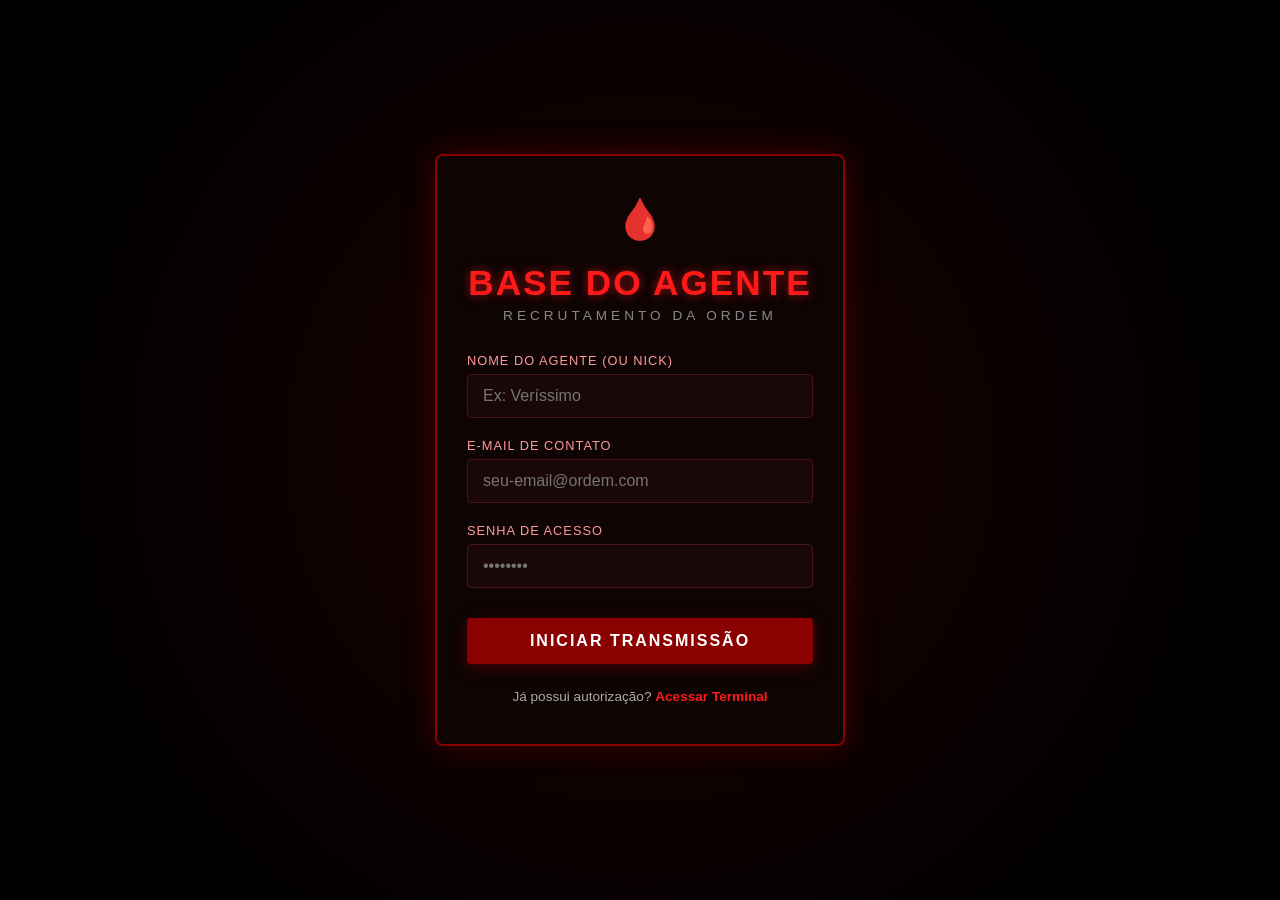
<file: index.html>
<!DOCTYPE html>
<html lang="pt-BR">
<head>
    <meta charset="UTF-8">
    <meta name="viewport" content="width=device-width, initial-scale=1.0">
    <title>Base do Agente - Ordem Paranormal</title>
    <style>
        /* Estilos Gerais e Tema de Sangue */
        * {
            margin: 0;
            padding: 0;
            box-sizing: border-box;
            font-family: 'Segoe UI', Tahoma, Geneva, Verdana, sans-serif;
        }

        body {
            background-color: #080202;
            color: #e0e0e0;
            display: flex;
            justify-content: center;
            align-items: center;
            min-height: 100vh;
            overflow-x: hidden;
            position: relative;
        }

        /* Detalhes de fundo simulando a névoa/sangue */
        body::before {
            content: '';
            position: absolute;
            top: 0;
            left: 0;
            width: 100%;
            height: 100%;
            background: radial-gradient(circle, rgba(139, 0, 0, 0.15) 0%, rgba(0, 0, 0, 0.9) 80%);
            z-index: 1;
            pointer-events: none;
        }

        .container {
            position: relative;
            z-index: 2;
            width: 100%;
            max-width: 450px;
            padding: 20px;
        }

        .card {
            background: rgba(15, 5, 5, 0.95);
            border: 2px solid #8b0000;
            border-radius: 8px;
            padding: 40px 30px;
            box-shadow: 0 0 30px rgba(139, 0, 0, 0.4);
            text-align: center;
            backdrop-filter: blur(5px);
        }

        /* Cabeçalho */
        .logo-area h1 {
            font-size: 2.2rem;
            color: #ff1a1a;
            letter-spacing: 2px;
            text-transform: uppercase;
            margin-bottom: 5px;
            text-shadow: 0 0 10px rgba(255, 26, 26, 0.6);
        }

        .logo-area p {
            font-size: 0.85rem;
            color: #888;
            text-transform: uppercase;
            letter-spacing: 4px;
            margin-bottom: 30px;
        }

        .elemento-simbolo {
            color: #ff1a1a;
            font-size: 2.5rem;
            margin-bottom: 20px;
            animation: pulsar 3s infinite alternate;
        }

        /* Formulário */
        .form-group {
            text-align: left;
            margin-bottom: 20px;
        }

        .form-group label {
            display: block;
            font-size: 0.8rem;
            color: #ff9999;
            text-transform: uppercase;
            letter-spacing: 1px;
            margin-bottom: 6px;
        }

        .form-group input {
            width: 100%;
            padding: 12px 15px;
            background: #1a0808;
            border: 1px solid #4a1414;
            border-radius: 4px;
            color: #fff;
            font-size: 1rem;
            transition: all 0.3s ease;
        }

        .form-group input:focus {
            outline: none;
            border-color: #ff1a1a;
            box-shadow: 0 0 10px rgba(255, 26, 26, 0.3);
            background: #260c0c;
        }

        /* Botão */
        .btn-enviar {
            width: 100%;
            padding: 14px;
            background: #8b0000;
            color: #fff;
            border: none;
            border-radius: 4px;
            font-size: 1rem;
            font-weight: bold;
            text-transform: uppercase;
            letter-spacing: 2px;
            cursor: pointer;
            transition: all 0.3s ease;
            margin-top: 10px;
            box-shadow: 0 4px 15px rgba(139, 0, 0, 0.4);
        }

        .btn-enviar:hover {
            background: #ff1a1a;
            box-shadow: 0 0 20px rgba(255, 26, 26, 0.6);
            transform: translateY(-2px);
        }

        /* Link Alternativo */
        .footer-link {
            margin-top: 25px;
            font-size: 0.85rem;
            color: #aaa;
        }

        .footer-link a {
            color: #ff1a1a;
            text-decoration: none;
            font-weight: bold;
            transition: color 0.2s;
        }

        .footer-link a:hover {
            text-decoration: underline;
            color: #ff6666;
        }

        /* Animação de Pulsar (Sentimento de Sangue/Coração) */
        @keyframes pulsar {
            0% {
                transform: scale(1);
                text-shadow: 0 0 10px rgba(255, 26, 26, 0.5);
            }
            100% {
                transform: scale(1.08);
                text-shadow: 0 0 25px rgba(255, 26, 26, 0.9);
            }
        }
    </style>
</head>
<body>

    <div class="container">
        <div class="card">
            <div class="logo-area">
                <div class="elemento-simbolo">🩸</div>
                <h1>Base do Agente</h1>
                <p>Recrutamento da Ordem</p>
            </div>

            <form id="cadastroForm">
                <div class="form-group">
                    <label for="nome">Nome do Agente (ou Nick)</label>
                    <input type="text" id="nome" placeholder="Ex: Veríssimo" required>
                </div>

                <div class="form-group">
                    <label for="email">E-mail de Contato</label>
                    <input type="email" id="email" placeholder="seu-email@ordem.com" required>
                </div>

                <div class="form-group">
                    <label for="senha">Senha de Acesso</label>
                    <input type="password" id="senha" placeholder="••••••••" required>
                </div>

                <button type="submit" class="btn-enviar">Iniciar Transmissão</button>
            </form>

            <div class="footer-link">
                Já possui autorização? <a href="#">Acessar Terminal</a>
            </div>
        </div>
    </div>

    <script>
        document.getElementById('cadastroForm').addEventListener('submit', function(event) {
            event.preventDefault();
            
            // Captura os valores dos campos
            const nome = document.getElementById('nome').value;
            const email = document.getElementById('email').value;
            const senha = document.getElementById('senha').value;
            
            // Cria o objeto do agente com as informações
            const novoAgente = {
                nome: nome,
                email: email,
                senha: senha,
                dataCadastro: new Date().toLocaleDateString('pt-BR')
            };

            // Pega a lista de agentes já cadastrados ou cria uma nova se estiver vazia
            let listaAgentes = JSON.parse(localStorage.getItem('agentesOrdem')) || [];
            
            // Adiciona o novo agente na lista
            listaAgentes.push(novoAgente);
            
            // Salva a lista atualizada de volta no LocalStorage do navegador
            localStorage.setItem('agentesOrdem', JSON.stringify(listaAgentes));
            
            alert(`Agente ${nome} devidamente registrado nos arquivos locais da Base!`);

            window.location.href = window.location.pathname.replace('index.html', '') + 'home.html';
            
            // Limpa o formulário para o próximo input
            document.getElementById('cadastroForm').reset();
        });
    </script>

</body>
</html>
</file>
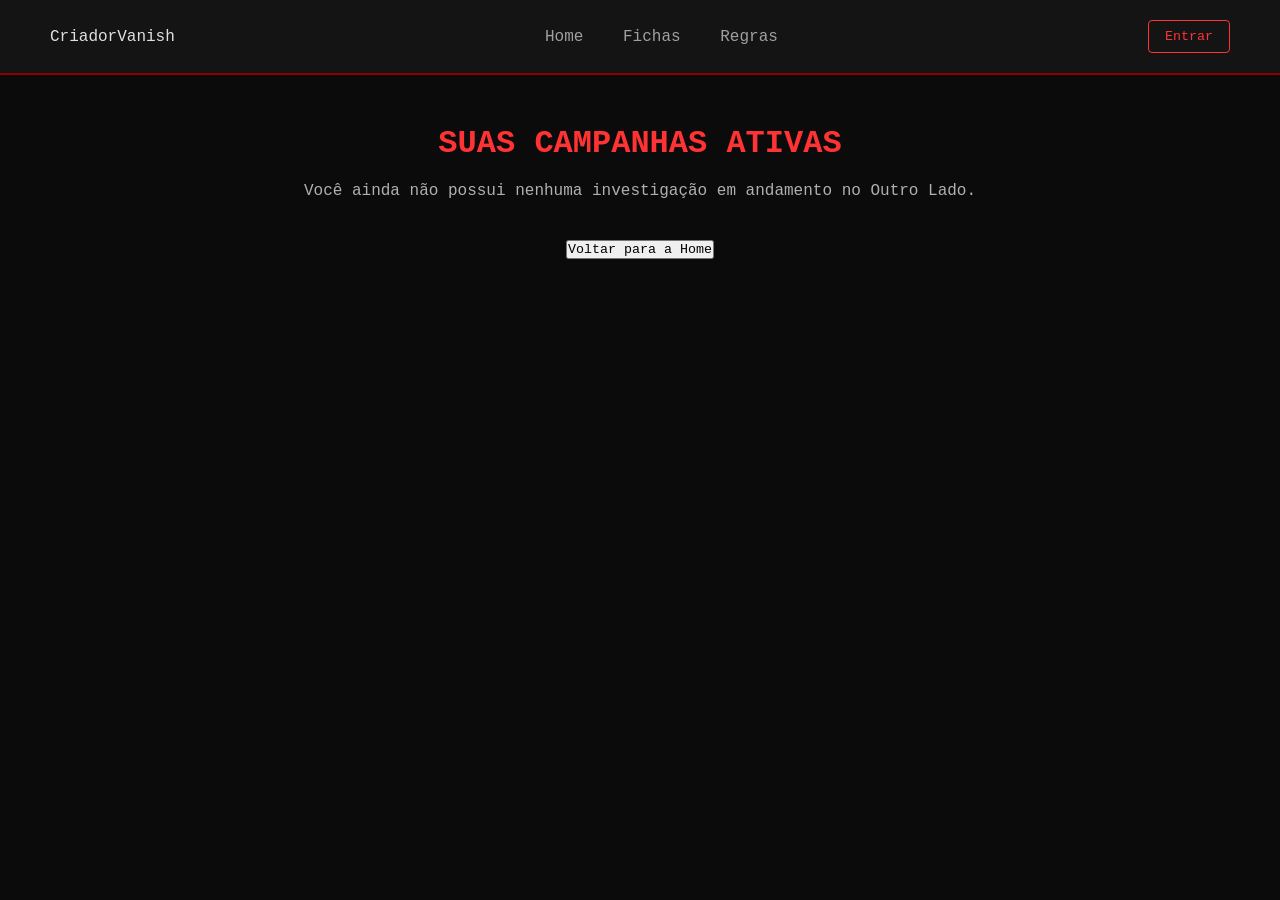
<file: campanha.html>
<!DOCTYPE html>
<html lang="pt-BR">
<head>
    <meta charset="UTF-8">
    <meta name="viewport" content="width=device-width, initial-scale=1.0">
    <title>Minhas Campanhas - Ordem Paranormal</title>
    <link rel="stylesheet" href="./style.css">
</head>
<body>

    <header>
        <div class="logo">CriadorVanish</div>
        <nav>
            <a href="./index.html">Home</a>
            <a href="#">Fichas</a>
            <a href="#">Regras</a>
        </nav>
        <button class="btn-login">Entrar</button>
    </header>

    <main style="padding: 50px; text-align: center;">
        <h1 style="color: #ff3333; margin-bottom: 20px; text-transform: uppercase;">Suas Campanhas Ativas</h1>
        <p style="color: #b0b0b0; margin-bottom: 40px;">Você ainda não possui nenhuma investigação em andamento no Outro Lado.</p>
        
        <button class="btn-campanha" onclick="window.location.href='./index.html'">Voltar para a Home</button>
    </main>

</body>
</html>
</file>
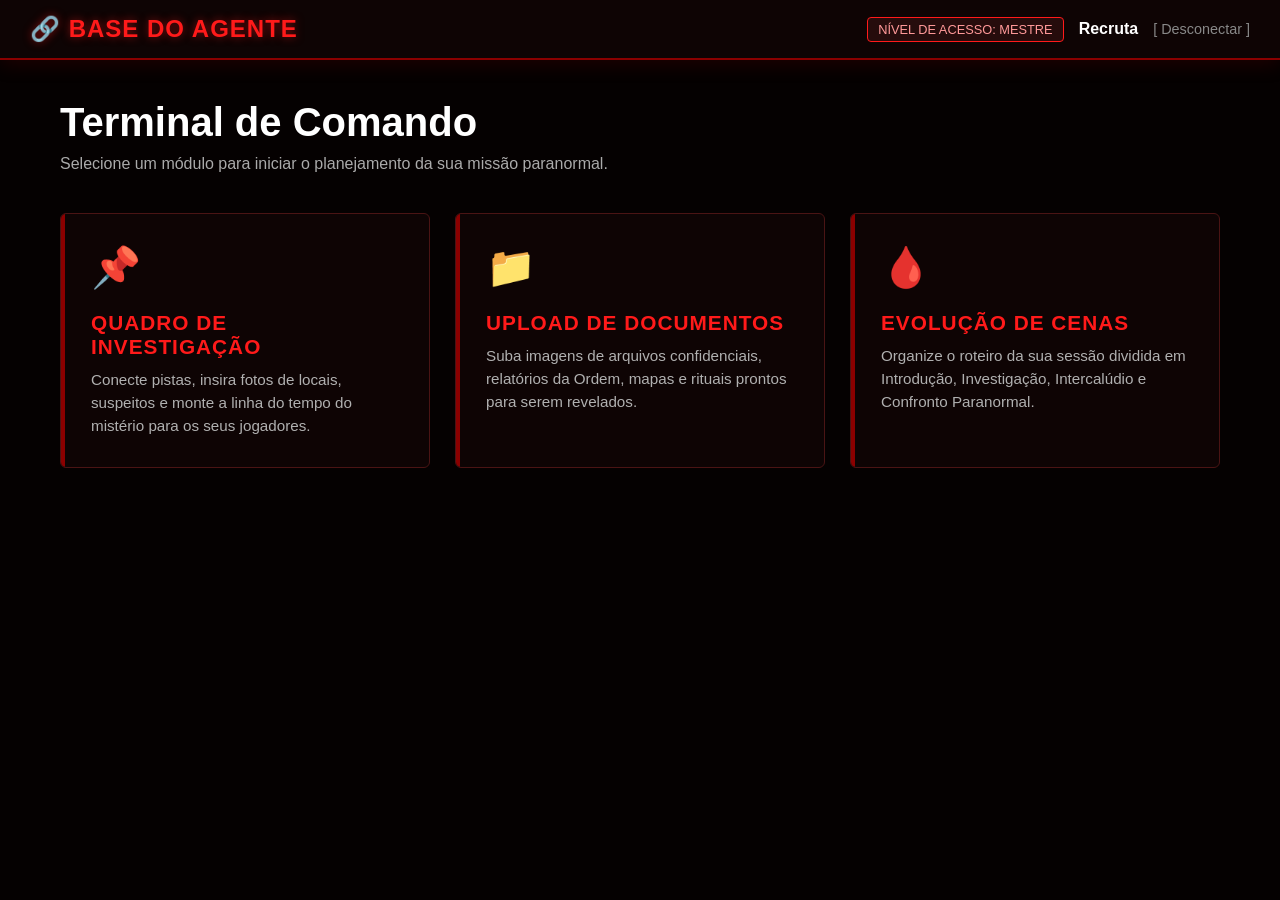
<file: home.html>
<!DOCTYPE html>
<html lang="pt-BR">
<head>
    <meta charset="UTF-8">
    <meta name="viewport" content="width=device-width, initial-scale=1.0">
    <title>Painel do Mestre - Base do Agente</title>
    <style>
        * {
            margin: 0;
            padding: 0;
            box-sizing: border-box;
            font-family: 'Segoe UI', Tahoma, Geneva, Verdana, sans-serif;
        }

        body {
            background-color: #050101;
            color: #e0e0e0;
            min-height: 100vh;
            display: flex;
            flex-direction: column;
        }

        /* Barra Superior (Nav) */
        header {
            background: rgba(15, 5, 5, 0.95);
            border-bottom: 2px solid #8b0000;
            padding: 15px 30px;
            display: flex;
            justify-content: space-between;
            align-items: center;
            box-shadow: 0 4px 20px rgba(139, 0, 0, 0.2);
        }

        .logo h2 {
            color: #ff1a1a;
            font-size: 1.5rem;
            letter-spacing: 1px;
            text-transform: uppercase;
            text-shadow: 0 0 8px rgba(255, 26, 26, 0.5);
        }

        .user-info {
            display: flex;
            align-items: center;
            gap: 15px;
        }

        .status-badge {
            background: #260c0c;
            border: 1px solid #ff1a1a;
            color: #ff9999;
            padding: 4px 10px;
            border-radius: 4px;
            font-size: 0.8rem;
            text-transform: uppercase;
        }

        .btn-sair {
            background: transparent;
            color: #888;
            border: none;
            cursor: pointer;
            font-size: 0.9rem;
        }

        .btn-sair:hover {
            color: #ff1a1a;
        }

        /* Conteúdo Principal */
        main {
            flex: 1;
            padding: 40px 20px;
            max-width: 1200px;
            width: 100%;
            margin: 0 auto;
        }

        .boas-vindas {
            margin-bottom: 40px;
        }

        .boas-vindas h1 {
            font-size: 2.5rem;
            color: #fff;
            margin-bottom: 10px;
        }

        .boas-vindas p {
            color: #aaa;
        }

        /* Grid de Ferramentas */
        .dashboard-grid {
            display: grid;
            grid-template-columns: repeat(auto-fit, minmax(280px, 1fr));
            gap: 25px;
        }

        .card-ferramenta {
            background: rgba(20, 7, 7, 0.6);
            border: 1px solid #4a1414;
            border-radius: 6px;
            padding: 30px;
            text-align: left;
            transition: all 0.3s ease;
            cursor: pointer;
            position: relative;
            overflow: hidden;
        }

        .card-ferramenta::before {
            content: '';
            position: absolute;
            top: 0;
            left: 0;
            width: 4px;
            height: 100%;
            background: #8b0000;
            transition: all 0.3s ease;
        }

        .card-ferramenta:hover {
            transform: translateY(-5px);
            border-color: #ff1a1a;
            background: rgba(30, 10, 10, 0.8);
            box-shadow: 0 5px 20px rgba(139, 0, 0, 0.3);
        }

        .card-ferramenta:hover::before {
            background: #ff1a1a;
            height: 100%;
        }

        .icone-ferramenta {
            font-size: 2.5rem;
            margin-bottom: 20px;
        }

        .card-ferramenta h3 {
            color: #ff1a1a;
            font-size: 1.3rem;
            margin-bottom: 10px;
            text-transform: uppercase;
            letter-spacing: 1px;
        }

        .card-ferramenta p {
            color: #b0b0b0;
            font-size: 0.95rem;
            line-height: 1.5;
        }
    </style>
</head>
<body>

    <header>
        <div class="logo">
            <h2>🔗 Base do Agente</h2>
        </div>
        <div class="user-info">
            <span class="status-badge">Nível de Acesso: Mestre</span>
            <span id="nomeAgente" style="color: #fff; font-weight: bold;">Agente</span>
            <button class="btn-sair" onclick="sair()">[ Desconectar ]</button>
        </div>
    </header>

    <main>
        <div class="boas-vindas">
            <h1>Terminal de Comando</h1>
            <p>Selecione um módulo para iniciar o planejamento da sua missão paranormal.</p>
        </div>

        <div class="dashboard-grid">
            <div class="card-ferramenta" onclick="alert('Abrindo Quadro de Investigação...')">
                <div class="icone-ferramenta">📌</div>
                <h3>Quadro de Investigação</h3>
                <p>Conecte pistas, insira fotos de locais, suspeitos e monte a linha do tempo do mistério para os seus jogadores.</p>
            </div>

            <div class="card-ferramenta" onclick="alert('Abrindo Repositório de Pistas...')">
                <div class="icone-ferramenta">📁</div>
                <h3>Upload de Documentos</h3>
                <p>Suba imagens de arquivos confidenciais, relatórios da Ordem, mapas e rituais prontos para serem revelados.</p>
            </div>

            <div class="card-ferramenta" onclick="alert('Abrindo Organizador de Sessões...')">
                <div class="icone-ferramenta">🩸</div>
                <h3>Evolução de Cenas</h3>
                <p>Organize o roteiro da sua sessão dividida em Introdução, Investigação, Intercalúdio e Confronto Paranormal.</p>
            </div>
        </div>
    </main>

    <script>
        // Quando a página carrega, ela busca o nome do último agente cadastrado para mostrar na tela
        window.onload = function() {
            const listaAgentes = JSON.parse(localStorage.getItem('agentesOrdem')) || [];
            if (listaAgentes.length > 0) {
                // Pega o último agente que se cadastrou
                const ultimoAgente = listaAgentes[listaAgentes.length - 1];
                document.getElementById('nomeAgente').innerText = ultimoAgente.nome;
            } else {
                document.getElementById('nomeAgente').innerText = "Recruta";
            }
        };

        function sair() {
            alert("Fechando conexão com o terminal...");
            window.location.href = 'index.html'; // Redireciona de volta para o cadastro/login
        }
    </script>

</body>
</html>
</file>
<file: style.css>
/* Configurações Globais (Estética Dark/Misteriosa) */
* {
    margin: 0;
    padding: 0;
    box-sizing: border-box;
    font-family: 'Courier New', Courier, monospace; /* Fonte estilo máquina de escrever */
}

body {
    background-color: #0b0b0b;
    color: #e0e0e0;
}

/* Cabeçalho */
header {
    display: flex;
    justify-content: space-between;
    align-items: center;
    padding: 20px 50px;
    background-color: #141414;
    border-bottom: 2px solid #8b0000; /* Detalhe em vermelho sangue */
}

header nav a {
    color: #a0a0a0;
    text-decoration: none;
    margin: 0 15px;
    transition: 0.3s;
}

header nav a:hover {
    color: #ff3333;
}

.btn-login {
    background: transparent;
    border: 1px solid #ff3333;
    color: #ff3333;
    padding: 8px 16px;
    cursor: pointer;
    border-radius: 4px;
}

/* Seção Hero */
.hero {
    height: 60vh;
    display: flex;
    justify-content: center;
    align-items: center;
    text-align: center;
    background: radial-gradient(circle, #1a0505 0%, #0b0b0b 100%);
    padding: 20px;
}

.hero-content h1 {
    font-size: 2.5rem;
    color: #ff3333;
    margin-bottom: 15px;
    text-transform: uppercase;
}

.hero-content p {
    font-size: 1.2rem;
    max-width: 600px;
    margin-bottom: 30px;
    color: #b0b0b0;
}

.btn-primary {
    background-color: #8b0000;
    color: white;
    border: none;
    padding: 12px 30px;
    font-size: 1rem;
    cursor: pointer;
    text-transform: uppercase;
    font-weight: bold;
    box-shadow: 0 0 10px rgba(255, 0, 0, 0.4);
    transition: 0.3s;
}

.btn-primary:hover {
    background-color: #ff3333;
    box-shadow: 0 0 20px rgba(255, 0, 0, 0.7);
}

/* Recursos */
.features {
    display: flex;
    justify-content: center;
    gap: 20px;
    padding: 50px 20px;
    flex-wrap: wrap;
}

.card {
    background-color: #141414;
    border: 1px solid #2a2a2a;
    padding: 25px;
    width: 300px;
    border-radius: 4px;
    transition: 0.3s;
}

.card:hover {
    border-color: #ff3333;
    transform: translateY(-5px);
}

.card h3 {
    color: #ff3333;
    margin-bottom: 10px;
}

.card p {
    color: #a0a0a0;
    font-size: 0.9rem;
    line-height: 1.4;
}
</file>
